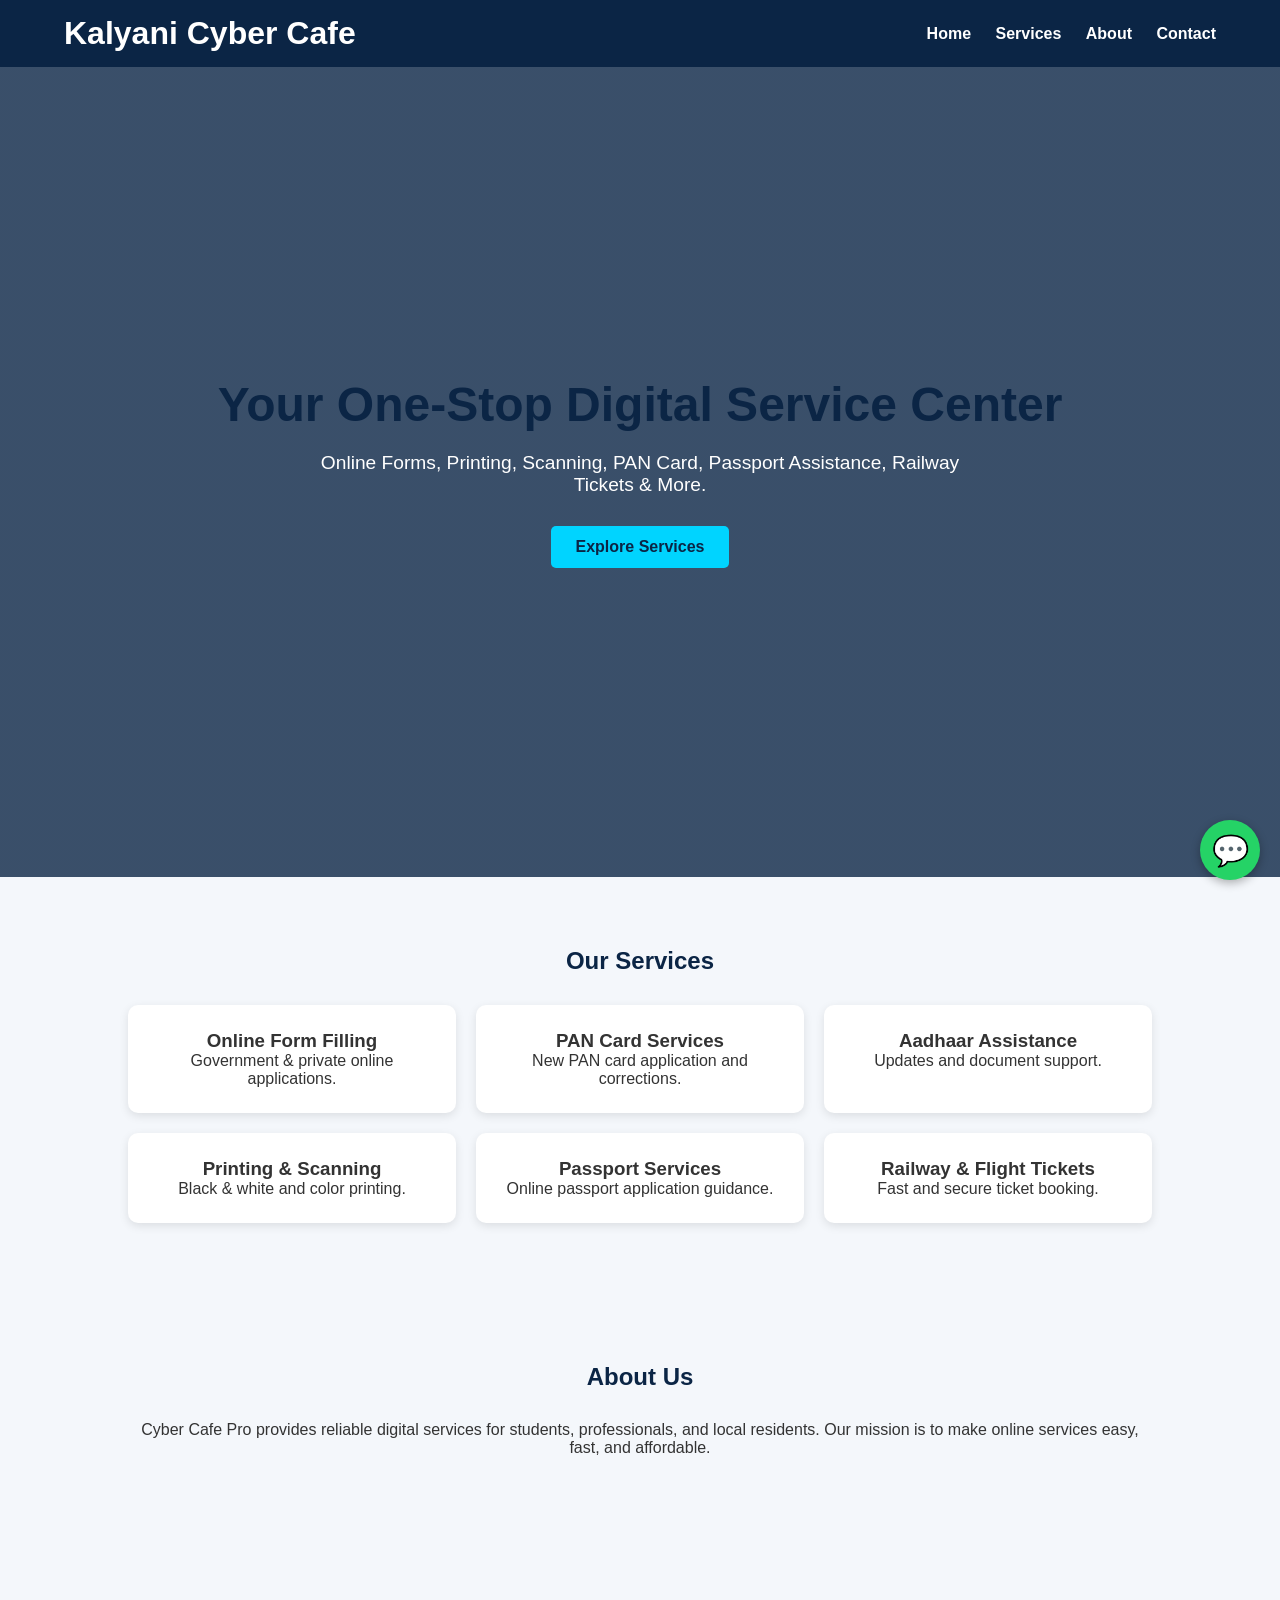
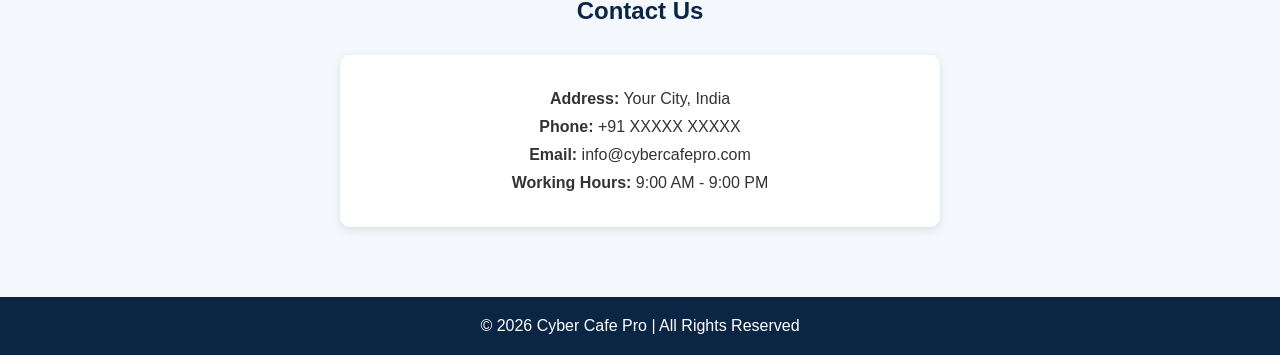
<file: index.html>
<!DOCTYPE html>
<html lang="en">
<head>
    <meta name="google-site-verification" content="g2YNuqWJbOEwPTuhbrNEjVo3tV8KjzKGvnZ9FeOnXpw" />
<meta charset="UTF-8">
<meta name="viewport" content="width=device-width, initial-scale=1.0">
<title>kalyani cyber cafe</title>
<link rel="stylesheet" href="style.css">
</head>
<body>

<header>
    <div class="container">
        <h1>Kalyani Cyber Cafe</h1>
        <nav>
            <a href="#home">Home</a>
            <a href="#services">Services</a>
            <a href="#about">About</a>
            <a href="#contact">Contact</a>
        </nav>
    </div>
</header>

<section id="home" class="hero">
    <h2>Your One-Stop Digital Service Center</h2>
    <p>Online Forms, Printing, Scanning, PAN Card, Passport Assistance, Railway Tickets & More.</p>
    <a href="#services" class="btn">Explore Services</a>
</section>

<section id="services">
    <h2>Our Services</h2>

    <div class="service-grid">

        <div class="card">
            <h3>Online Form Filling</h3>
            <p>Government & private online applications.</p>
        </div>

        <div class="card">
            <h3>PAN Card Services</h3>
            <p>New PAN card application and corrections.</p>
        </div>

        <div class="card">
            <h3>Aadhaar Assistance</h3>
            <p>Updates and document support.</p>
        </div>

        <div class="card">
            <h3>Printing & Scanning</h3>
            <p>Black & white and color printing.</p>
        </div>

        <div class="card">
            <h3>Passport Services</h3>
            <p>Online passport application guidance.</p>
        </div>

        <div class="card">
            <h3>Railway & Flight Tickets</h3>
            <p>Fast and secure ticket booking.</p>
        </div>

    </div>
</section>

<section id="about">
    <h2>About Us</h2>
    <p>
        Cyber Cafe Pro provides reliable digital services for students,
        professionals, and local residents. Our mission is to make online
        services easy, fast, and affordable.
    </p>
</section>

<section id="contact">
    <h2>Contact Us</h2>

    <div class="contact-box">
        <p><strong>Address:</strong> Your City, India</p>
        <p><strong>Phone:</strong> +91 XXXXX XXXXX</p>
        <p><strong>Email:</strong> info@cybercafepro.com</p>
        <p><strong>Working Hours:</strong> 9:00 AM - 9:00 PM</p>
    </div>
</section>

<footer>
    <p>© 2026 Cyber Cafe Pro | All Rights Reserved</p>
</footer>

<a class="whatsapp" href="https://wa.me/91XXXXXXXXXX" target="_blank">💬</a>

</body>
</html>
</file>
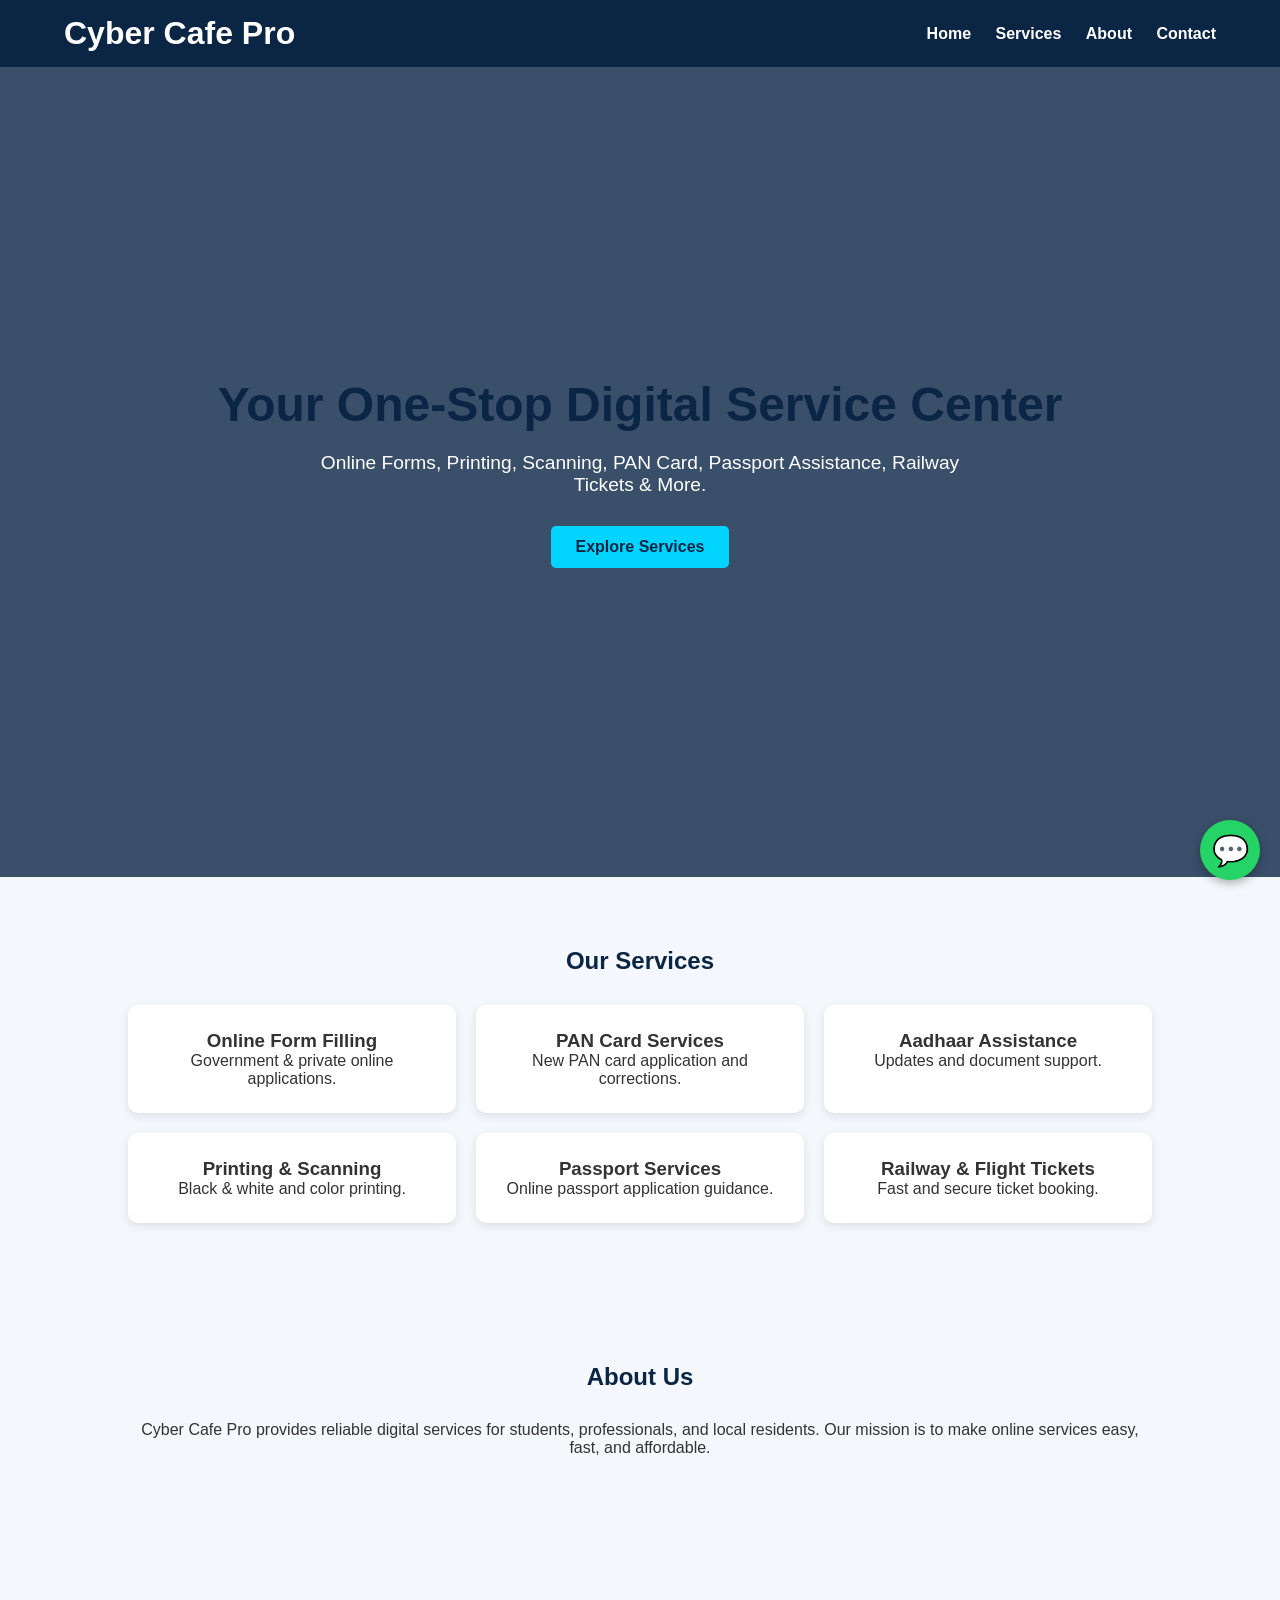
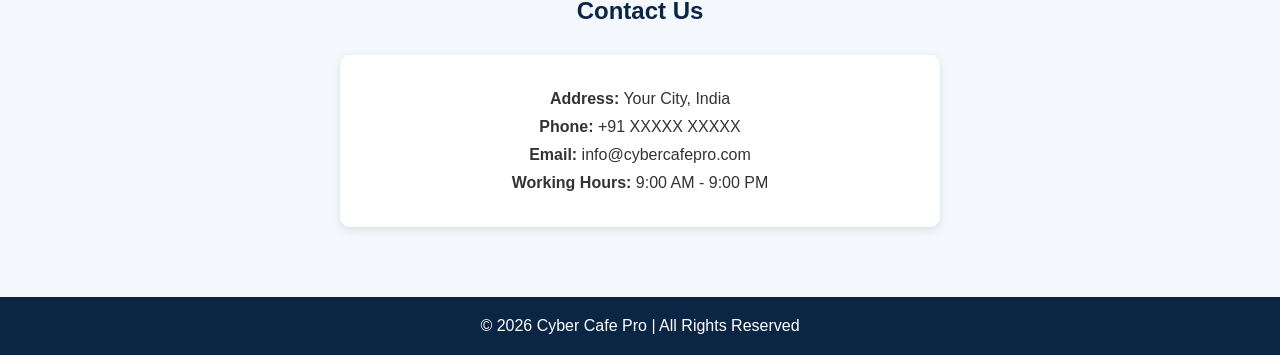
<file: inde.html>
<!DOCTYPE html>
<html lang="en">
<head>
<meta charset="UTF-8">
<meta name="viewport" content="width=device-width, initial-scale=1.0">
<title>Cyber Cafe Pro</title>
<link rel="stylesheet" href="style.css">
</head>
<body>

<header>
    <div class="container">
        <h1>Cyber Cafe Pro</h1>
        <nav>
            <a href="#home">Home</a>
            <a href="#services">Services</a>
            <a href="#about">About</a>
            <a href="#contact">Contact</a>
        </nav>
    </div>
</header>

<section id="home" class="hero">
    <h2>Your One-Stop Digital Service Center</h2>
    <p>Online Forms, Printing, Scanning, PAN Card, Passport Assistance, Railway Tickets & More.</p>
    <a href="#services" class="btn">Explore Services</a>
</section>

<section id="services">
    <h2>Our Services</h2>

    <div class="service-grid">

        <div class="card">
            <h3>Online Form Filling</h3>
            <p>Government & private online applications.</p>
        </div>

        <div class="card">
            <h3>PAN Card Services</h3>
            <p>New PAN card application and corrections.</p>
        </div>

        <div class="card">
            <h3>Aadhaar Assistance</h3>
            <p>Updates and document support.</p>
        </div>

        <div class="card">
            <h3>Printing & Scanning</h3>
            <p>Black & white and color printing.</p>
        </div>

        <div class="card">
            <h3>Passport Services</h3>
            <p>Online passport application guidance.</p>
        </div>

        <div class="card">
            <h3>Railway & Flight Tickets</h3>
            <p>Fast and secure ticket booking.</p>
        </div>

    </div>
</section>

<section id="about">
    <h2>About Us</h2>
    <p>
        Cyber Cafe Pro provides reliable digital services for students,
        professionals, and local residents. Our mission is to make online
        services easy, fast, and affordable.
    </p>
</section>

<section id="contact">
    <h2>Contact Us</h2>

    <div class="contact-box">
        <p><strong>Address:</strong> Your City, India</p>
        <p><strong>Phone:</strong> +91 XXXXX XXXXX</p>
        <p><strong>Email:</strong> info@cybercafepro.com</p>
        <p><strong>Working Hours:</strong> 9:00 AM - 9:00 PM</p>
    </div>
</section>

<footer>
    <p>© 2026 Cyber Cafe Pro | All Rights Reserved</p>
</footer>

<a class="whatsapp" href="https://wa.me/91XXXXXXXXXX" target="_blank">💬</a>

</body>
</html>
</file>
<file: style.css>
*{
    margin:0;
    padding:0;
    box-sizing:border-box;
    font-family:Arial, sans-serif;
}

body{
    background:#f4f7fb;
    color:#333;
}

header{
    background:#0b2545;
    color:white;
    padding:15px 0;
    position:sticky;
    top:0;
}

.container{
    width:90%;
    margin:auto;
    display:flex;
    justify-content:space-between;
    align-items:center;
}

nav a{
    color:white;
    text-decoration:none;
    margin-left:20px;
    font-weight:bold;
}

nav a:hover{
    color:#00d4ff;
}

.hero{
    height:90vh;
    background:linear-gradient(rgba(11,37,69,.8),rgba(11,37,69,.8)),
    url('https://images.unsplash.com/photo-1516321318423-f06f85e504b3?w=1200');
    background-size:cover;
    background-position:center;
    color:white;
    display:flex;
    flex-direction:column;
    justify-content:center;
    align-items:center;
    text-align:center;
    padding:20px;
}

.hero h2{
    font-size:3rem;
    margin-bottom:20px;
}

.hero p{
    max-width:700px;
    margin-bottom:30px;
    font-size:1.2rem;
}

.btn{
    background:#00d4ff;
    color:#0b2545;
    padding:12px 25px;
    text-decoration:none;
    border-radius:5px;
    font-weight:bold;
}

section{
    padding:70px 10%;
    text-align:center;
}

section h2{
    margin-bottom:30px;
    color:#0b2545;
}

.service-grid{
    display:grid;
    grid-template-columns:repeat(auto-fit,minmax(250px,1fr));
    gap:20px;
}

.card{
    background:white;
    padding:25px;
    border-radius:10px;
    box-shadow:0 3px 10px rgba(0,0,0,0.1);
    transition:0.3s;
}

.card:hover{
    transform:translateY(-5px);
}

.contact-box{
    background:white;
    max-width:600px;
    margin:auto;
    padding:25px;
    border-radius:10px;
    box-shadow:0 3px 10px rgba(0,0,0,0.1);
}

.contact-box p{
    margin:10px 0;
}

footer{
    background:#0b2545;
    color:white;
    text-align:center;
    padding:20px;
}

.whatsapp{
    position:fixed;
    bottom:20px;
    right:20px;
    width:60px;
    height:60px;
    background:#25D366;
    color:white;
    text-decoration:none;
    border-radius:50%;
    display:flex;
    justify-content:center;
    align-items:center;
    font-size:30px;
    box-shadow:0 3px 10px rgba(0,0,0,.3);
}

@media(max-width:768px){

    .container{
        flex-direction:column;
    }

    nav{
        margin-top:10px;
    }

    .hero h2{
        font-size:2rem;
    }
}
</file>
